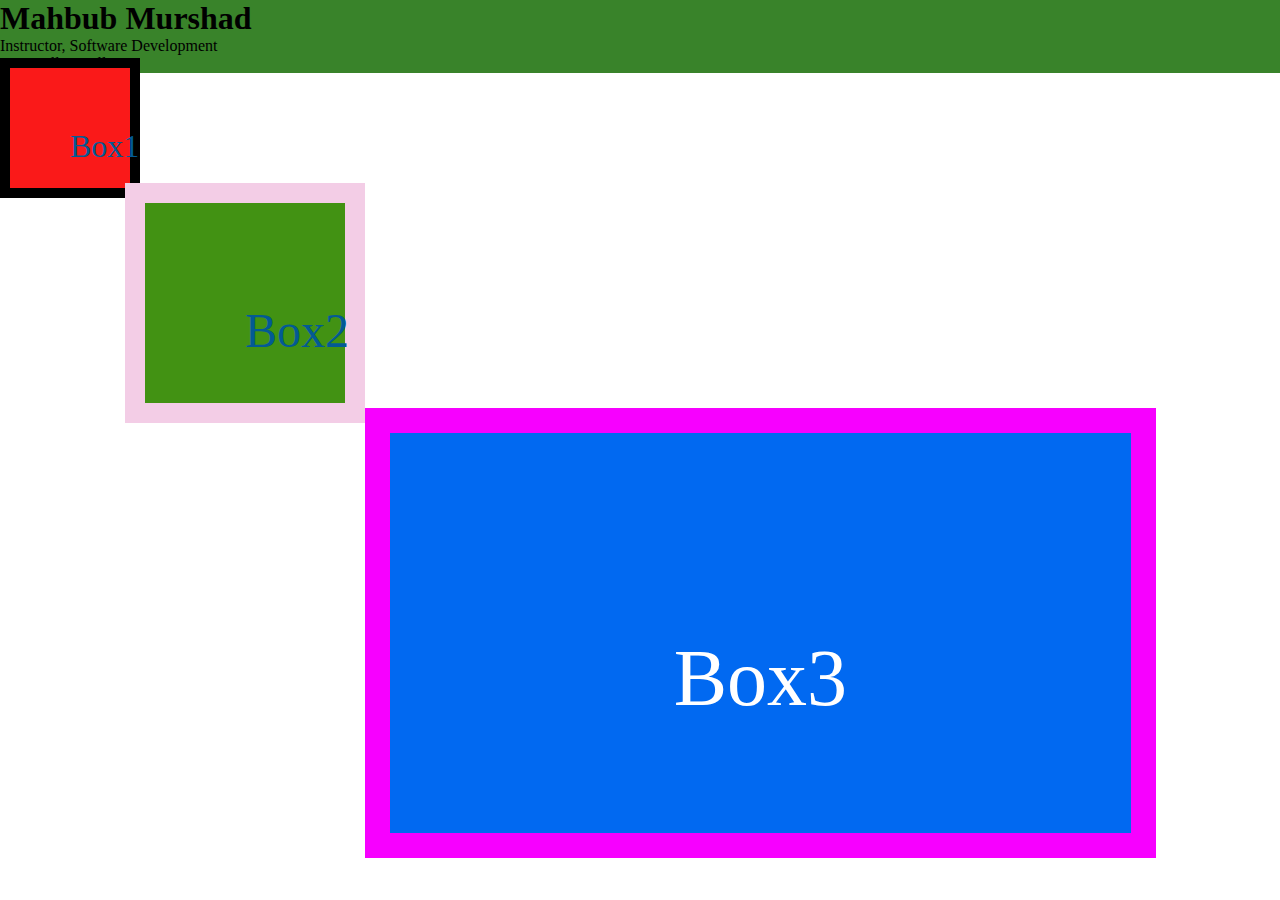
<file: Project60-CSS/index.html>
<!DOCTYPE html>
<html lang="en">
<head>
    <meta charset="UTF-8">
    <meta name="viewport" content="width=device-width, initial-scale=1.0">
    <link rel="stylesheet" href="https://cdn.jsdelivr.net/npm/bootstrap@4.5.3/dist/css/bootstrap.min.css" integrity="sha384-TX8t27EcRE3e/ihU7zmQxVncDAy5uIKz4rEkgIXeMed4M0jlfIDPvg6uqKI2xXr2" crossorigin="anonymous">
    <link rel="stylesheet" href="style.css">
    <title>The CSS Box Model</title>
</head>
<body>
    <!-- Main tag -->
    <main>
        <!-- div tag for header -->
        <div class="header">
            <!-- Details -->
            <h1>Mahbub Murshad</h1>
            <p>Instructor, Software Development</p>
            <p>Bow Valley College.</p>
        </div>
        <!-- div tag for boxes -->
        <div class="row">
            <section class="col-2 col-sm-2 col-md-2 col-lg-2">
                <!-- box1 -->
                <p class="b1" style="font-size: 2em;">Box1</p>
            </section>
        </div>
        <div>
            <section class="col-2 col-sm-2 col-md-2 col-lg-2">
                <!-- box2 -->
                <p class="b2" style="font-size: 3em;">Box2</p>
            </section>
        </div>
        <div>
            <section class="col-2 col-sm-2 col-md-2 col-lg-2">
                <!-- box3 -->
                <p class="b3" style="font-size: 5em;">Box3</p>
            </section>
        </div>
    </main>
</body>
</html>
</file>
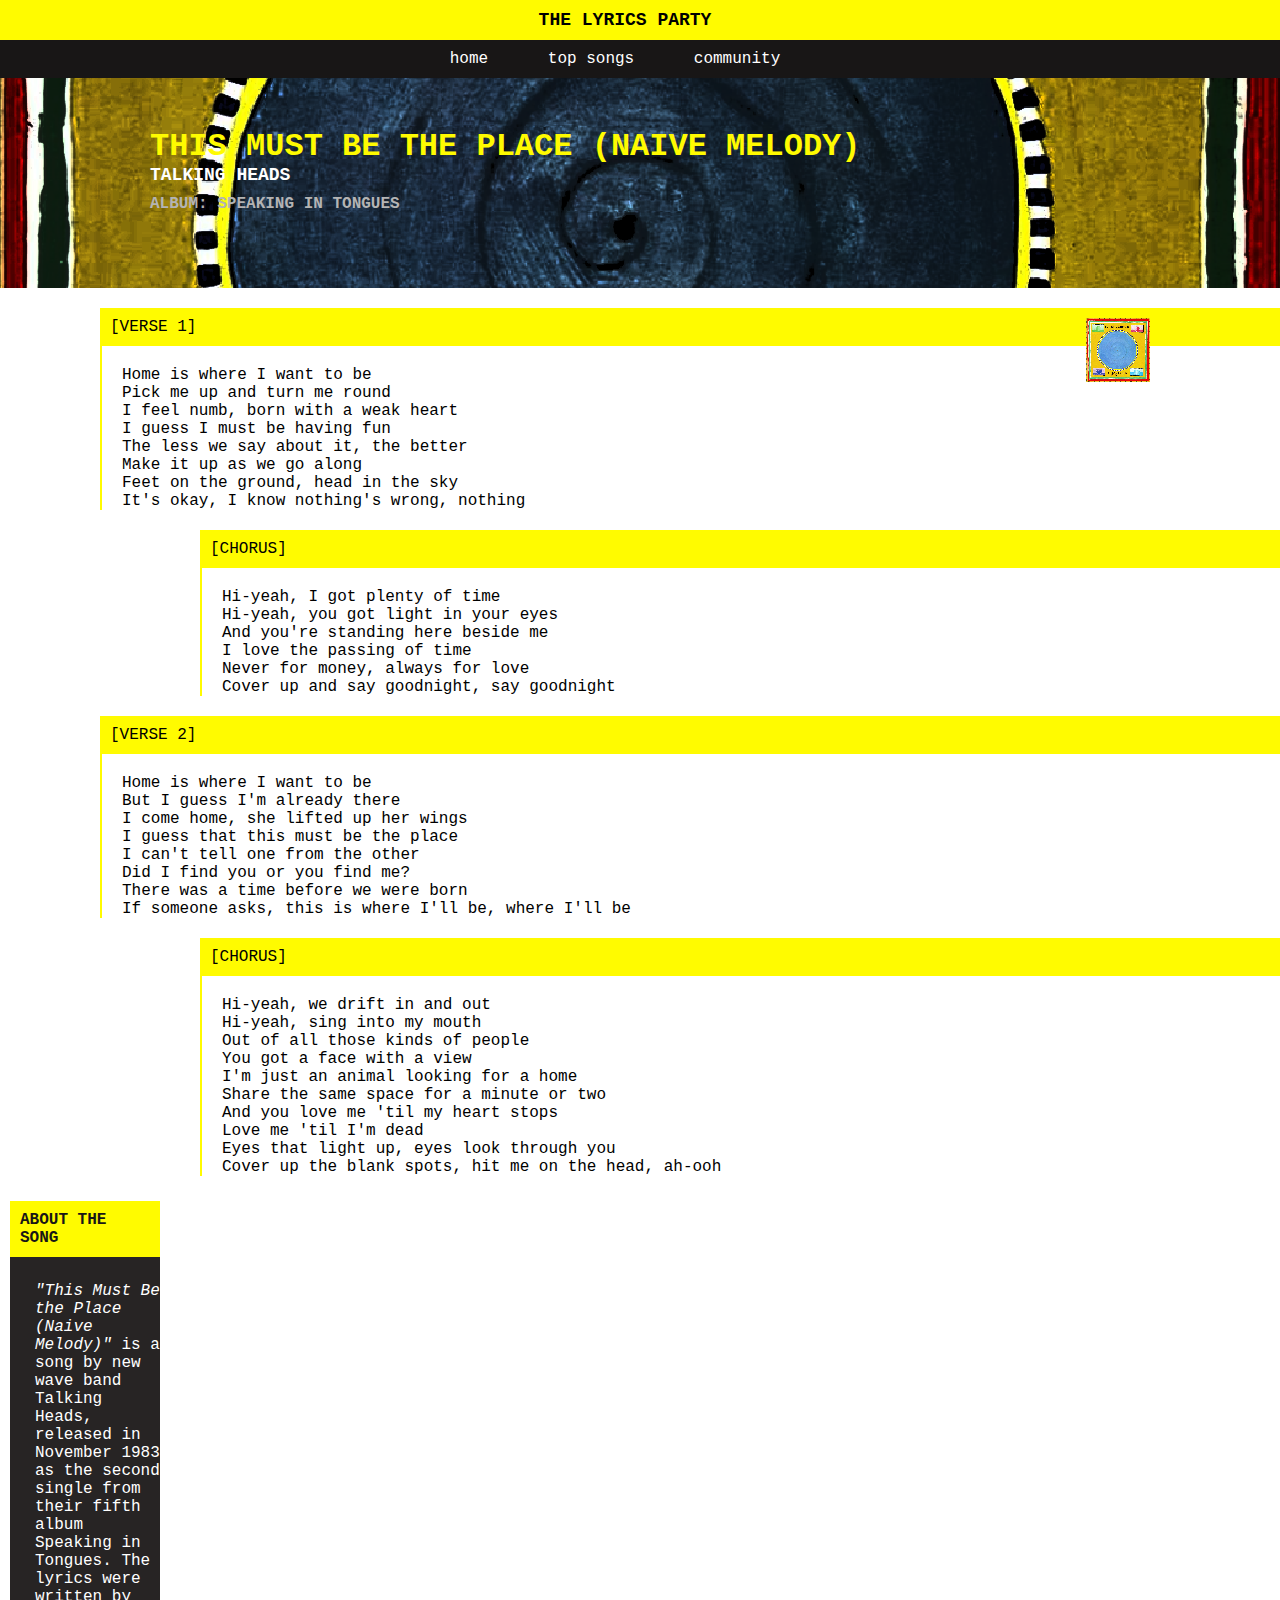
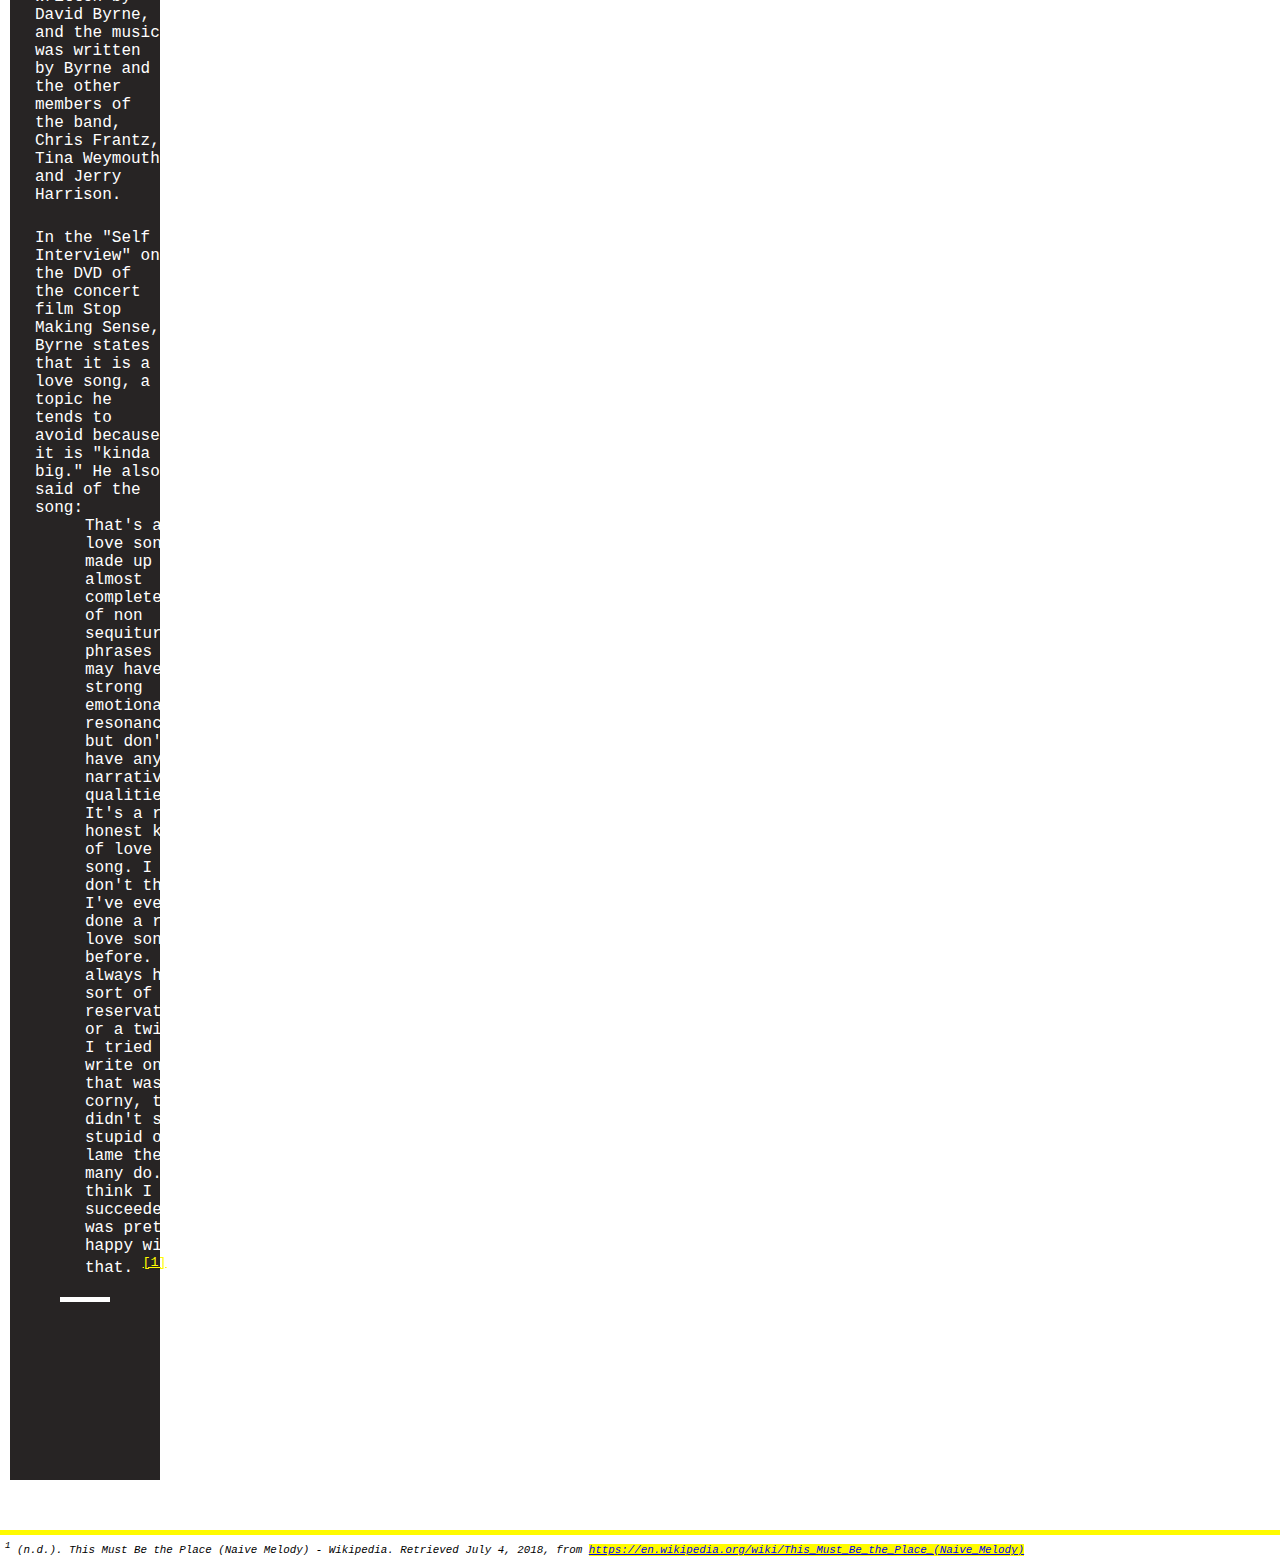
<file: AC_Computer Science_HTML_"Oct-20"-259/Assignment-02/lyrics.html>
<!doctype html>

<html lang="en">
<html>
<head>
    <meta charset="utf-8">
    <title>The Lyrics Party - Talking Heads - This Must Be The Place (Naive Melody)</title>
    <meta name="description" content="This Must Be The Place (Naive Melody) Lyrics">
    <link rel="stylesheet" href="https://cdn.jsdelivr.net/npm/bootstrap@4.5.3/dist/css/bootstrap.min.css" integrity="sha384-TX8t27EcRE3e/ihU7zmQxVncDAy5uIKz4rEkgIXeMed4M0jlfIDPvg6uqKI2xXr2" crossorigin="anonymous">
    <link rel="stylesheet" href="Styles.css">  
</head>

<body>

    <header class="header1">
        <h1>The Lyrics Party</h1>
        <nav>
            <ul>
                <li><a href="#">home</a></li>
                <li><a href="#">top songs</a></li>
                <li><a href="#">community</a></li>
            </ul>
        </nav>
    </header>

    <main class="main1">
        <header class="header2">
            <section class="row"> 
                <div class="text-left col col-sm-8 col-md-8 col-lg-8">
                    <h1>This Must Be The Place (Naive Melody)</h1>
                    <h2>Talking Heads</h2>
                    <h3>Album: <strong>Speaking in Tongues</strong></h3>
                </div>
                <img class="image-right col col-sm-3 col-md-3 col-lg-3" src="images/talking_heads-speaking_in_tongues.png">
            </section>
        </header>
        <article class="row">
            <div class="col col-sm-7 col-md-7 col-lg-7">
                <section class="verse">
                    <h2>[Verse 1]</h2>
                    <p>Home is where I want to be<br>
                    Pick me up and turn me round<br>
                    I feel numb, born with a weak heart<br>
                    I guess I must be having fun<br>
                    The less we say about it, the better<br>
                    Make it up as we go along<br>
                    Feet on the ground, head in the sky<br>
                    It's okay, I know nothing's wrong, nothing</p>
                </section>
    
                <section class="chorus">
                    <h2>[Chorus]</h2>
                    <p>Hi-yeah, I got plenty of time<br>
                    Hi-yeah, you got light in your eyes<br>
                    And you're standing here beside me<br>
                    I love the passing of time<br>
                    Never for money, always for love<br>
                    Cover up and say goodnight, say goodnight</p>
                </section>
    
                <section class="verse">
                    <h2>[Verse 2]</h2>
                    <p>
                        Home is where I want to be<br>
                        But I guess I'm already there<br>
                        I come home, she lifted up her wings<br>
                        I guess that this must be the place<br>
                        I can't tell one from the other<br>
                        Did I find you or you find me?<br>
                        There was a time before we were born<br>
                        If someone asks, this is where I'll be, where I'll be
                    </p>
                </section>
    
                <section class="chorus">
                    <h2>[Chorus]</h2>
                    <p>Hi-yeah, we drift in and out<br>
                    Hi-yeah, sing into my mouth<br>
                    Out of all those kinds of people<br>
                    You got a face with a view<br>
                    I'm just an animal looking for a home<br>
                    Share the same space for a minute or two<br>
                    And you love me 'til my heart stops<br>
                    Love me 'til I'm dead<br>
                    Eyes that light up, eyes look through you<br>
                    Cover up the blank spots, hit me on the head, ah-ooh</p>
                </section>
                
            </div>
            <aside class="aside-block col col-sm-3">
                <h2>About the song</h2>
                <p>
                    <em>"This Must Be the Place (Naive Melody)"</em> 
                    is a song by new wave band Talking Heads, released 
                    in November 1983 as the second single from their 
                    fifth album Speaking in Tongues. The lyrics were 
                    written by David Byrne, and the music was written 
                    by Byrne and the other members of the band, Chris 
                    Frantz, Tina Weymouth and Jerry Harrison.
                </p>
                <p>
                    In the "Self Interview" on the DVD of the concert
                    film Stop Making Sense, Byrne states that it is a 
                    love song, a topic he tends to avoid because it is 
                    "kinda big." He also said of the song:
                </p>
                <blockquote>That's a love song made up almost completely 
                    of non sequiturs, phrases that may have a strong 
                    emotional resonance but don't have any narrative 
                    qualities. It's a real honest kind of love song. 
                    I don't think I've ever done a real love song before. 
                    Mine always had a sort of reservation, or a twist. 
                    I tried to write one that wasn't corny, that didn't 
                    sound stupid or lame the way many do. I think I 
                    succeeded; I was pretty happy with that.
                    <sup>
                        <a href="#cite1">[1]</a>
                    </sup>
                </blockquote>

                <section>
                    <iframe src="https://www.youtube.com/embed/DFeforW2ycI?rel=0" frameborder="0" allow="autoplay; encrypted-media" allowfullscreen></iframe>
                </section>
            </aside>
        </article>


    </main>

    <footer class="container">
        <section>
            <!-- <hr> -->
            <cite id="cite1"><sup>1</sup> (n.d.). This Must Be the Place (Naive Melody) - Wikipedia. Retrieved July 4, 2018, from <a href="https://en.wikipedia.org/wiki/This_Must_Be_the_Place_(Naive_Melody)">https://en.wikipedia.org/wiki/This_Must_Be_the_Place_(Naive_Melody)</a></cite>
        </section>
    </footer>
    
    <script src="https://code.jquery.com/jquery-3.5.1.slim.min.js" integrity="sha384-DfXdz2htPH0lsSSs5nCTpuj/zy4C+OGpamoFVy38MVBnE+IbbVYUew+OrCXaRkfj" crossorigin="anonymous"></script>
    <script src="https://cdn.jsdelivr.net/npm/bootstrap@4.5.3/dist/js/bootstrap.bundle.min.js" integrity="sha384-ho+j7jyWK8fNQe+A12Hb8AhRq26LrZ/JpcUGGOn+Y7RsweNrtN/tE3MoK7ZeZDyx" crossorigin="anonymous"></script>

</body>
</html>
</file>
<file: Project60-CSS/style.css>
/* Global styles */
*{
    margin: 0%;
    padding: 0%;
    border: 0%;
}

/* header class styles */
.header{
    background-color: #39832a;
    padding: 0%;
    margin: 0%;
    border: 0%;
    margin-bottom: 0px;
}

/* div styles */
div{
    margin: 0%;
    padding: 0%;
    border: 0px;
}

/* section styles */
section{
    display: inline-block;
    box-sizing: border-box;
}

/* box1 styles */
.b1{
    width: 20%;
    display: inline-block;
    box-sizing: border-box;
    margin-top: -15px;
    padding: 60px;
    background-color: #fa1919;
    border: 10px solid #000000;
    color: #035a94;
    height: 60px;
}

/* box2 styles */
.b2{
    width: 40%;
    display: inline-block;
    box-sizing: border-box;
    margin-left: 125px;
    padding: 100px;
    margin-top: -15px;
    background-color: #429213;
    border: 20px solid #f3cde6;
    text-align: center;
    color: #035a94;
    height: 90px;
}

/* box3 styles */
.b3{
    width: 80%;
    /* display: block; */
    box-sizing: border-box;
    padding: 200px;
    margin-top: -15px;
    margin-left: 365px;
    background-color: #0169f1;
    border: 25px solid #f700ff;
    text-align: center;
    color: #ffffff;
    height: 180px;
    text-align: center;
}
</file>
<file: AC_Computer Science_HTML_"Oct-20"-259/Assignment-02/Styles.css>
*{
    margin: 0px;
    padding: 0px;
    border: 0px;
    font-family: 'Courier New', Courier, monospace;
}

.header1{
    margin: 0%;
    background: url("images/talking_heads-speaking_in_tongues.png")no-repeat;
    background-position: center;
}

.header1 h1{
    background-color: #fffb00;
    text-align: center;
    text-transform: uppercase;
    font-weight: 600;
    font-size: large;
    padding: 10px;
    margin-bottom: 0%;
    margin-left: -30px;
}

.header1 nav{
    background-color: #181616;
    text-align: center;
    padding-top: 10px;
    margin-top: 0%;
    padding-bottom: 10px;
}

.header1 nav ul{
    list-style-type: none;

}

.header1 nav ul li{
    text-decoration: none;
    display: inline;
    margin-right: 50px;


}

.header1 nav ul li a{
    text-decoration: none;
    color: #ffffff;
    font-weight: 500;
    font-size: medium;
}

.main1 {
    margin-top: 0%;
}

.main1 .header2{
    margin-top: 0%;
    background: url('images/bg-image.png')no-repeat;
    /* background-color: #9e2a2a; */
    /* filter: blur(10px); */
    /* -webkit-filter: blur(10px); */
    /* filter: blur(5.5px);
    transform: scale(1.1); */
    background-size: cover;
    image-rendering: pixelated;
}

.main1 .header2 .image-right{
    float: right;
    width: 5%;
    margin-right: 100px;
    padding: 30px;
}

.text-left{
    /* float: left; */
    padding-bottom: 75px;
    padding-left: 150px;
}

.text-left h1{
    color: #fffb00;
    padding-top: 50px; 
    text-transform: uppercase;
    font-weight: 800;
}

.text-left h2{
    color: #ffffff;
    text-transform: uppercase;
    font-weight: 800;
    font-size: large;
    /* padding-top: 50px;  */
}

.text-left h3{
    color: #b4b4b4;
    padding-top: 10px; 
    font-size: medium;
    text-transform: uppercase;
}

article section h2{
    background-color: #fffb00;
    font-weight: 500;
    font-size: medium;
    text-transform: uppercase;
    padding: 10px;
    margin-top: 20px;
    margin-bottom: 0px;
}

article section p{
    border-left: 2px #fffb00 solid;
    padding-left: 20px;
    padding-top: 20px;
}

.verse{
    margin-left: 100px;
}

.chorus{
    margin-left: 200px;
}
 
.aside-block{
    width: 150px;
    margin-left: 10px;
    margin-right: 10px;
    padding: 0%;
    margin-top: 25px;
    background-color: #272424;
    height: 100%;
}

.aside-block h2{
    background-color: #fffb00;
    color: #181616;
    text-transform: uppercase;
    font-size: medium;
    padding: 10px;
    margin-left: 0%;
    margin-right: 0%;
    margin-bottom: 0px;
}

.aside-block p{
    color: #ffffff;
    margin-top: 25px;
    margin-left: 25px;
}

.aside-block blockquote a{
    color: #fffb00;
}

.aside-block blockquote{
    color: #ffffff;
    display: inline-block;
    margin-left: 75px;
    color: #ffffff;
    margin-bottom: 20px;
}

.aside-block section{
    border-top: 5px solid #ffffff;
    padding: 10px;
    margin-left: 50px;
    margin-right: 50px
}

.aside-block section iframe{
    width: 100%;
    height: 100%;
    /* margin-top: 20px; */
    padding: 5%;
}

footer{
    /* text-align: cent; */
    font-size: small;
    border-top: 5px #fffb00 solid;   
    padding: 5px;
    margin-top: 50px;
}

footer cite{
    font-size: smaller;
}

footer a{
    background-color: #fffb00;
}
</file>
